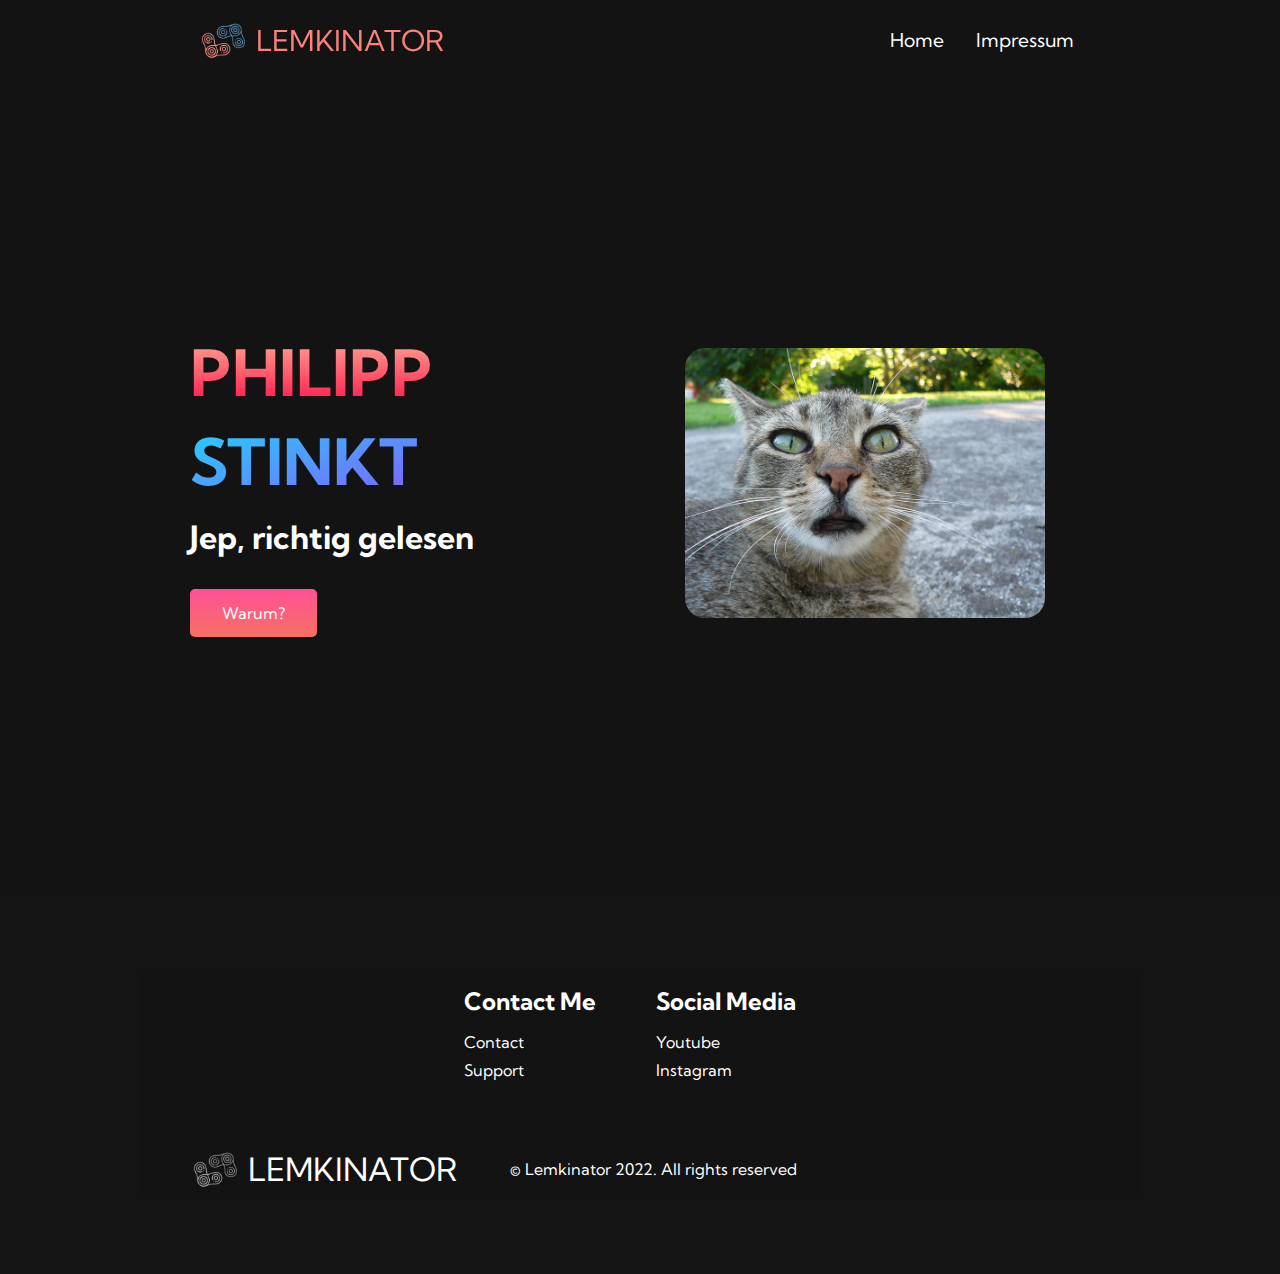
<file: index.html>
<!DOCTYPE html>
<html lang="de">
<head>
    <meta charset="UTF-8"/>
    <meta name="viewport" content="width=device-width, initial-scale=1.0"/>
    <link rel="stylesheet" href="/css/styles.css"/>
    <script src="https://ajax.googleapis.com/ajax/libs/jquery/3.5.1/jquery.min.js"></script>
    <link rel="stylesheet" href="https://use.fontawesome.com/releases/v5.14.0/css/all.css"
          integrity="sha384-HzLeBuhoNPvSl5KYnjx0BT+WB0QEEqLprO+NBkkk5gbc67FTaL7XIGa2w1L0Xbgc"
          crossorigin="anonymous"/>
    <link href="https://fonts.googleapis.com/css2?family=Kumbh+Sans:wght@400;700&display=swap" rel="stylesheet"/>
    <title>Joke</title>
    <meta name="description" content="Joke" />
    <meta property="og:title" content="Joke" />
    <meta property="og:description" content="Joke" />
    <meta property="og:url" content="https://www.lemkinator.com/" />
    <meta property="og:image" itemprop="image" content="https://www.lemkinator.com/images/cat_what.jpg"/>
    <meta property="og:type" content="website" />
    <meta property="og:locale" content="de_DE" />
</head>
<body>

<div id="nav-placeholder"></div>
<script>$.get("/navbar.html", function (data) {
    $("#nav-placeholder").replaceWith(data);
});</script>

<!-- home Section -->
<div class="home">
    <div class="grid__container">
        <div class="grid__content">
            <h1>PHILIPP</h1>
            <h2>STINKT</h2>
            <p>Jep, richtig gelesen</p>
            <button class="lButton"><a href="https://www.youtube.com/watch?v=o-YBDTqX_ZU">Warum?</a></button>
        </div>
        <div class="grid__img--container">
            <img id="grid__img" src="images/cat_what.jpg" alt="picture of me"/>
        </div>
    </div>
</div>


<div id="footer-placeholder"></div>
<script>
    $.get("/footer.html", function (data) {
        $("#footer-placeholder").replaceWith(data);
    });
</script>
</body>
</html>
</file>
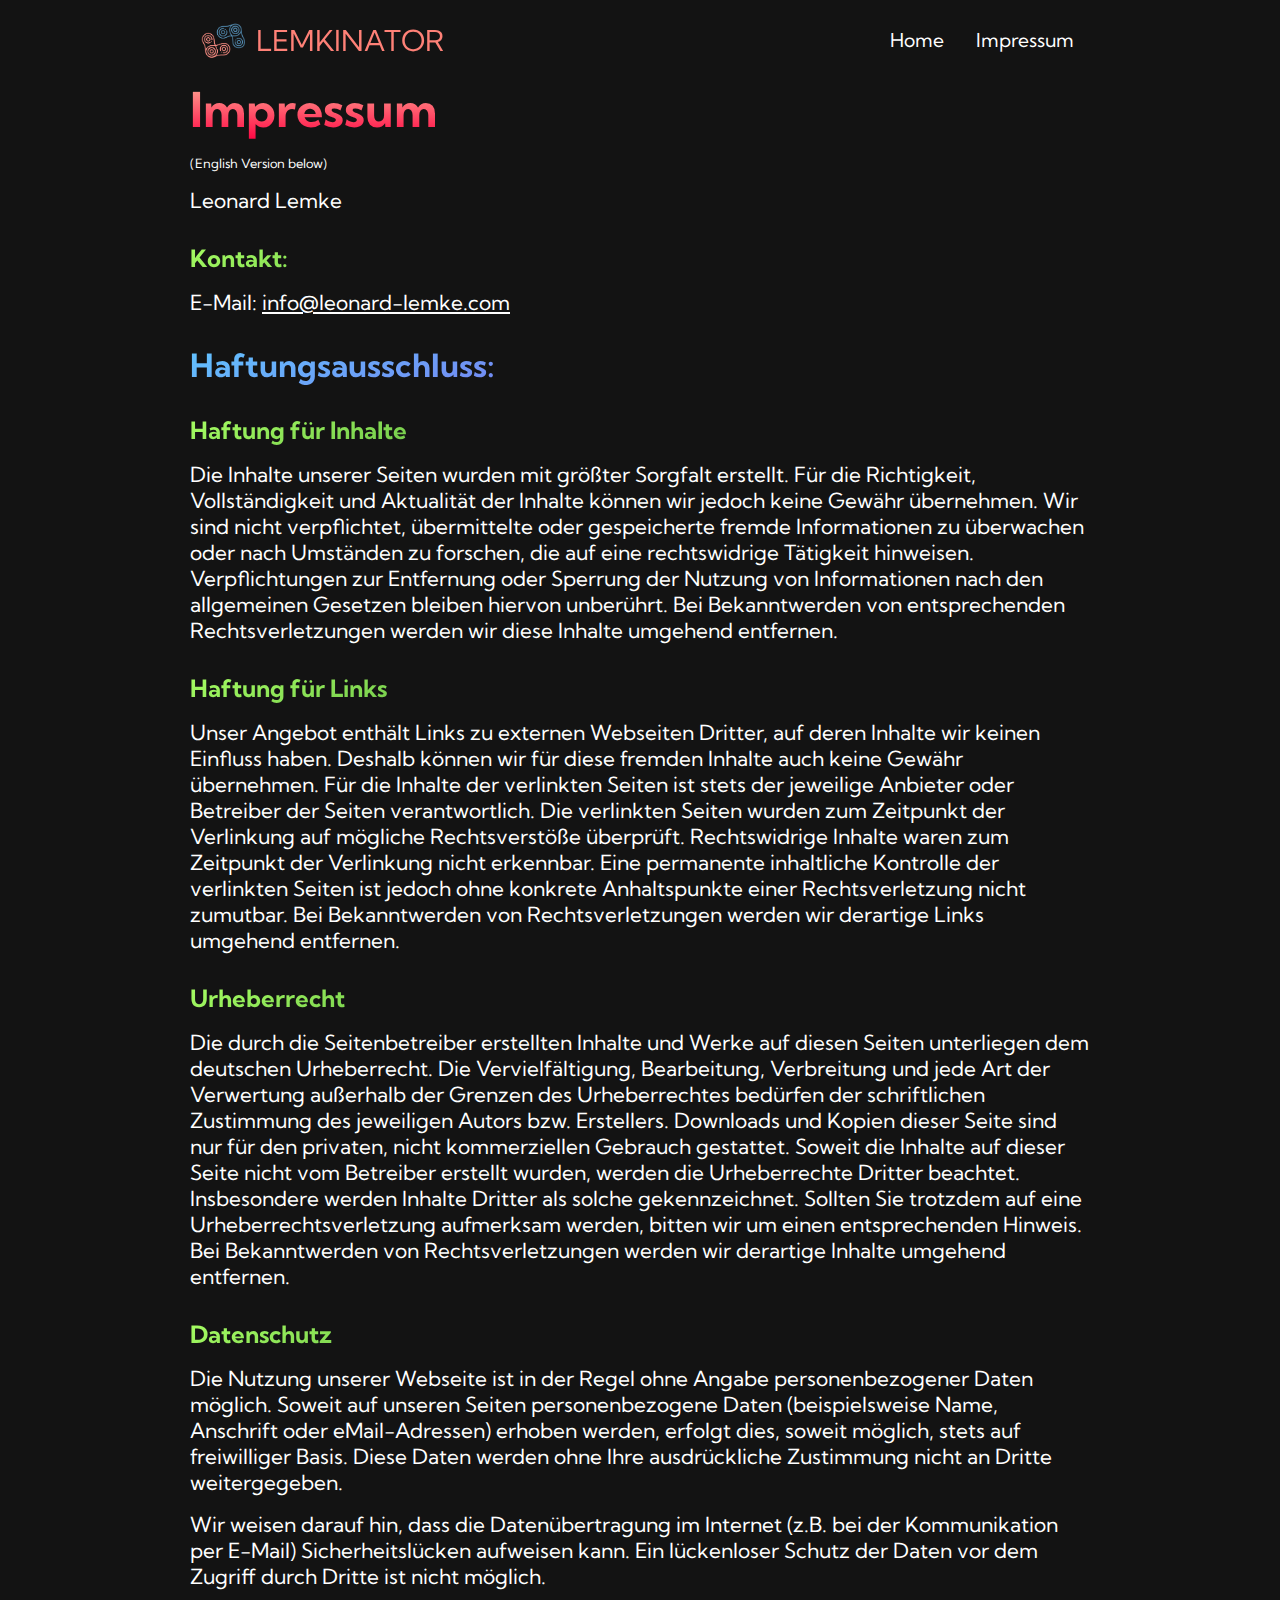
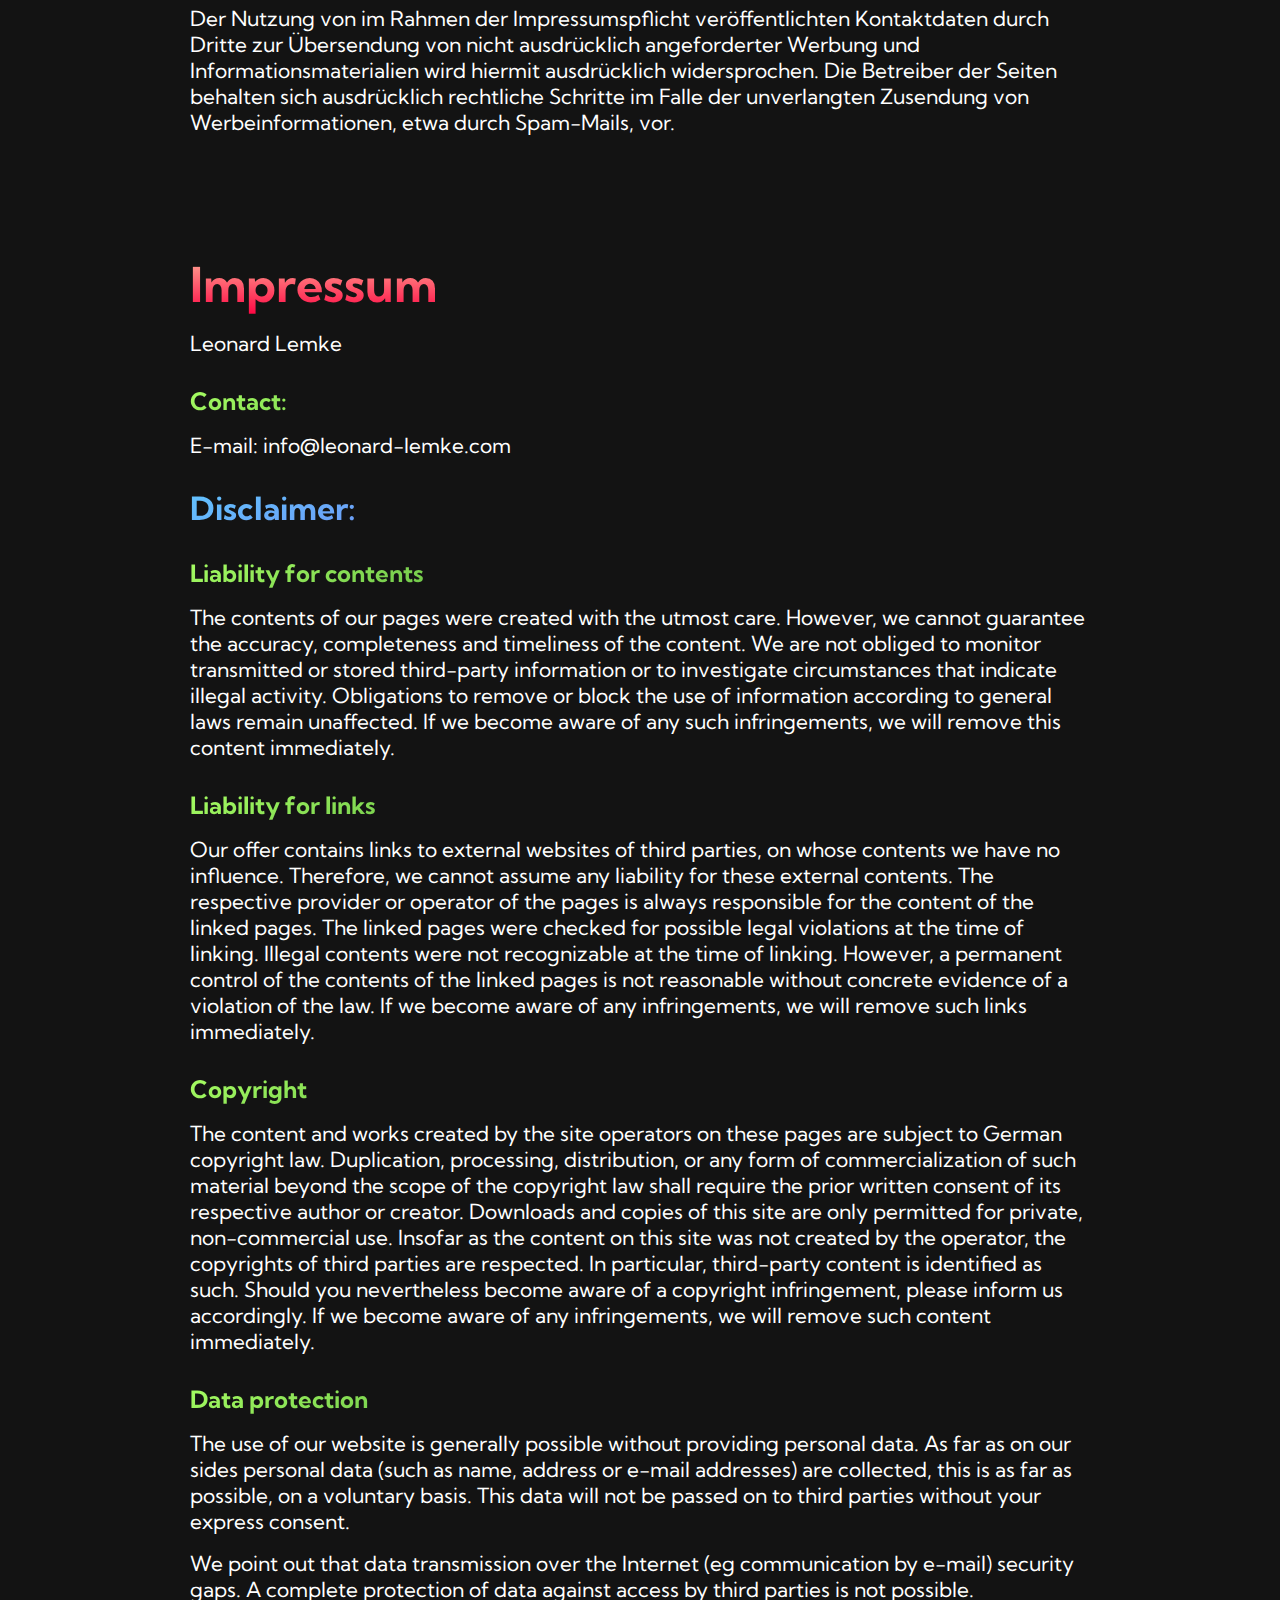
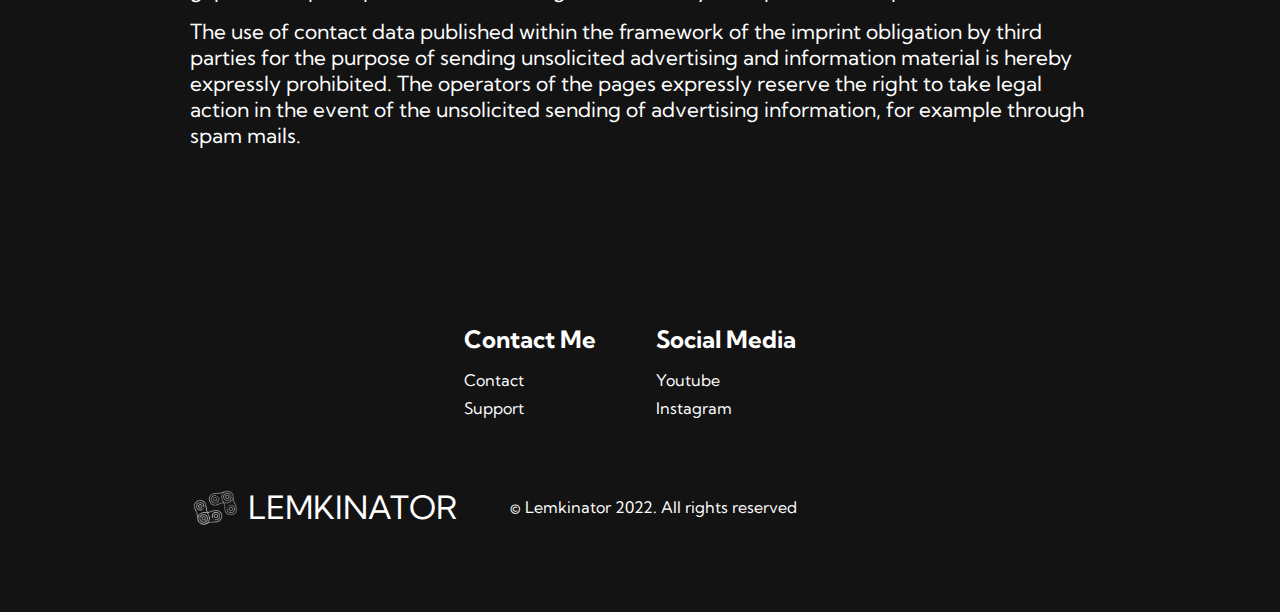
<file: impressum.html>
<!DOCTYPE html>
<html lang="en">
<head>
    <meta charset="UTF-8"/>
    <meta name="viewport" content="width=device-width, initial-scale=1.0"/>
    <link rel="stylesheet" href="/css/styles.css"/>
    <script src="https://ajax.googleapis.com/ajax/libs/jquery/3.5.1/jquery.min.js"></script>
    <link rel="stylesheet" href="https://use.fontawesome.com/releases/v5.14.0/css/all.css"
          integrity="sha384-HzLeBuhoNPvSl5KYnjx0BT+WB0QEEqLprO+NBkkk5gbc67FTaL7XIGa2w1L0Xbgc"
          crossorigin="anonymous"/>
    <link href="https://fonts.googleapis.com/css2?family=Kumbh+Sans:wght@400;700&display=swap" rel="stylesheet"/>
    <title>Leonard Lemke</title>
</head>
<body>

<div id="nav-placeholder"></div>
<script>$.get("/navbar.html", function (data) {
    $("#nav-placeholder").replaceWith(data);
});</script>

<div class="main">
    <div class="content__container">
        <div class="content">
            <h1>Impressum</h1>
            <p class="small">(English Version below)</p>

            <p>Leonard Lemke</p>

            <h3>Kontakt:</h3>
            <p>E-Mail: <a href="mailto:info@leonard-lemke.com">info@leonard-lemke.com</a></p>

            <h2>Haftungsausschluss:</h2>
            <h3>Haftung für Inhalte</h3>
            <p>Die Inhalte unserer Seiten wurden mit größter Sorgfalt erstellt. Für die Richtigkeit, Vollständigkeit und
                Aktualität der Inhalte können wir jedoch keine Gewähr übernehmen. Wir sind nicht verpflichtet,
                übermittelte oder gespeicherte fremde Informationen zu überwachen oder nach Umständen zu forschen,
                die auf eine rechtswidrige Tätigkeit hinweisen. Verpflichtungen zur Entfernung oder Sperrung der
                Nutzung von Informationen nach den allgemeinen Gesetzen bleiben hiervon unberührt.
                Bei Bekanntwerden von entsprechenden Rechtsverletzungen werden wir diese Inhalte umgehend entfernen.</p>

            <h3>Haftung für Links</h3>
            <p>Unser Angebot enthält Links zu externen Webseiten Dritter, auf deren Inhalte wir keinen Einfluss haben.
                Deshalb können wir für diese fremden Inhalte auch keine Gewähr übernehmen.
                Für die Inhalte der verlinkten Seiten ist stets der jeweilige Anbieter oder Betreiber der Seiten
                verantwortlich.
                Die verlinkten Seiten wurden zum Zeitpunkt der Verlinkung auf mögliche Rechtsverstöße überprüft.
                Rechtswidrige Inhalte waren zum Zeitpunkt der Verlinkung nicht erkennbar.
                Eine permanente inhaltliche Kontrolle der verlinkten Seiten ist jedoch ohne konkrete Anhaltspunkte
                einer Rechtsverletzung nicht zumutbar. Bei Bekanntwerden von Rechtsverletzungen werden wir
                derartige Links umgehend entfernen.</p>

            <h3>Urheberrecht</h3>
            <p>Die durch die Seitenbetreiber erstellten Inhalte und Werke auf diesen Seiten unterliegen dem deutschen
                Urheberrecht. Die Vervielfältigung, Bearbeitung, Verbreitung und jede Art der Verwertung außerhalb der
                Grenzen des Urheberrechtes bedürfen der schriftlichen Zustimmung des jeweiligen Autors bzw. Erstellers.
                Downloads und Kopien dieser Seite sind nur für den privaten, nicht kommerziellen Gebrauch gestattet.
                Soweit die Inhalte auf dieser Seite nicht vom Betreiber erstellt wurden, werden die Urheberrechte
                Dritter beachtet. Insbesondere werden Inhalte Dritter als solche gekennzeichnet.
                Sollten Sie trotzdem auf eine Urheberrechtsverletzung aufmerksam werden,
                bitten wir um einen entsprechenden Hinweis. Bei Bekanntwerden von
                Rechtsverletzungen werden wir derartige Inhalte umgehend entfernen.</p>

            <h3>Datenschutz</h3>
            <p>Die Nutzung unserer Webseite ist in der Regel ohne Angabe personenbezogener Daten möglich.
                Soweit auf unseren Seiten personenbezogene Daten (beispielsweise Name, Anschrift oder eMail-Adressen)
                erhoben werden, erfolgt dies, soweit möglich, stets auf freiwilliger Basis.
                Diese Daten werden ohne Ihre ausdrückliche Zustimmung nicht an Dritte weitergegeben.</p>
            <p>Wir weisen darauf hin, dass die Datenübertragung im Internet (z.B. bei der Kommunikation per E-Mail)
                Sicherheitslücken aufweisen kann. Ein lückenloser Schutz der Daten vor dem Zugriff durch Dritte
                ist nicht möglich.</p>
            <p>Der Nutzung von im Rahmen der Impressumspflicht veröffentlichten Kontaktdaten durch Dritte zur
                Übersendung von nicht ausdrücklich angeforderter Werbung und Informationsmaterialien wird
                hiermit ausdrücklich widersprochen.
                Die Betreiber der Seiten behalten sich ausdrücklich rechtliche Schritte im Falle der
                unverlangten Zusendung von Werbeinformationen, etwa durch Spam-Mails, vor.</p>

            <br><br><br><br><br><br>
            <h1>Impressum</h1>

            <p>Leonard Lemke</p>

            <h3>Contact:</h3>
            <p>E-mail: info@leonard-lemke.com</p>

            <h2>Disclaimer:</h2>
            <h3>Liability for contents</h3>
            <p>The contents of our pages were created with the utmost care. However, we cannot guarantee the accuracy,
                completeness and timeliness of the content. We are not obliged to monitor transmitted or
                stored third-party information or to investigate circumstances that indicate illegal activity.
                Obligations to remove or block the use of information according to general laws remain unaffected.
                If we become aware of any such infringements, we will remove this content immediately.</p>

            <h3>Liability for links</h3>
            <p>Our offer contains links to external websites of third parties, on whose contents we have no influence.
                Therefore, we cannot assume any liability for these external contents. The respective provider
                or operator of the pages is always responsible for the content of the linked pages.
                The linked pages were checked for possible legal violations at the time of linking.
                Illegal contents were not recognizable at the time of linking. However, a permanent control of the
                contents of the linked pages is not reasonable without concrete evidence of a violation of the law.
                If we become aware of any infringements, we will remove such links immediately.</p>

            <h3>Copyright</h3>
            <p>The content and works created by the site operators on these pages are subject to German copyright law.
                Duplication, processing, distribution, or any form of commercialization of such material beyond the
                scope of the copyright law shall require the prior written consent of its respective author or creator.
                Downloads and copies of this site are only permitted for private, non-commercial use.
                Insofar as the content on this site was not created by the operator, the copyrights of third parties
                are respected. In particular, third-party content is identified as such.
                Should you nevertheless become aware of a copyright infringement, please inform us accordingly.
                If we become aware of any infringements, we will remove such content immediately.</p>

            <h3>Data protection</h3>
            <p>The use of our website is generally possible without providing personal data. As far as on our sides
                personal data (such as name, address or e-mail addresses) are collected, this is as far as possible, on
                a voluntary basis. This data will not be passed on to third parties without your express consent.</p>
            <p> We point out that data transmission over the Internet (eg communication by e-mail) security gaps.
                A complete protection of data against access by third parties is not possible.</p>
            <p>The use of contact data published within the framework of the imprint obligation by third parties for
                the purpose of sending unsolicited advertising and information material is hereby expressly prohibited.
                The operators of the pages expressly reserve the right to take legal action in the event of the
                unsolicited sending of advertising information, for example through spam mails.</p>

        </div>
    </div>
</div>

<div id="footer-placeholder"></div>
<script>$.get("/footer.html", function (data) {
    $("#footer-placeholder").replaceWith(data);
});</script>
</body>
</html>
</file>
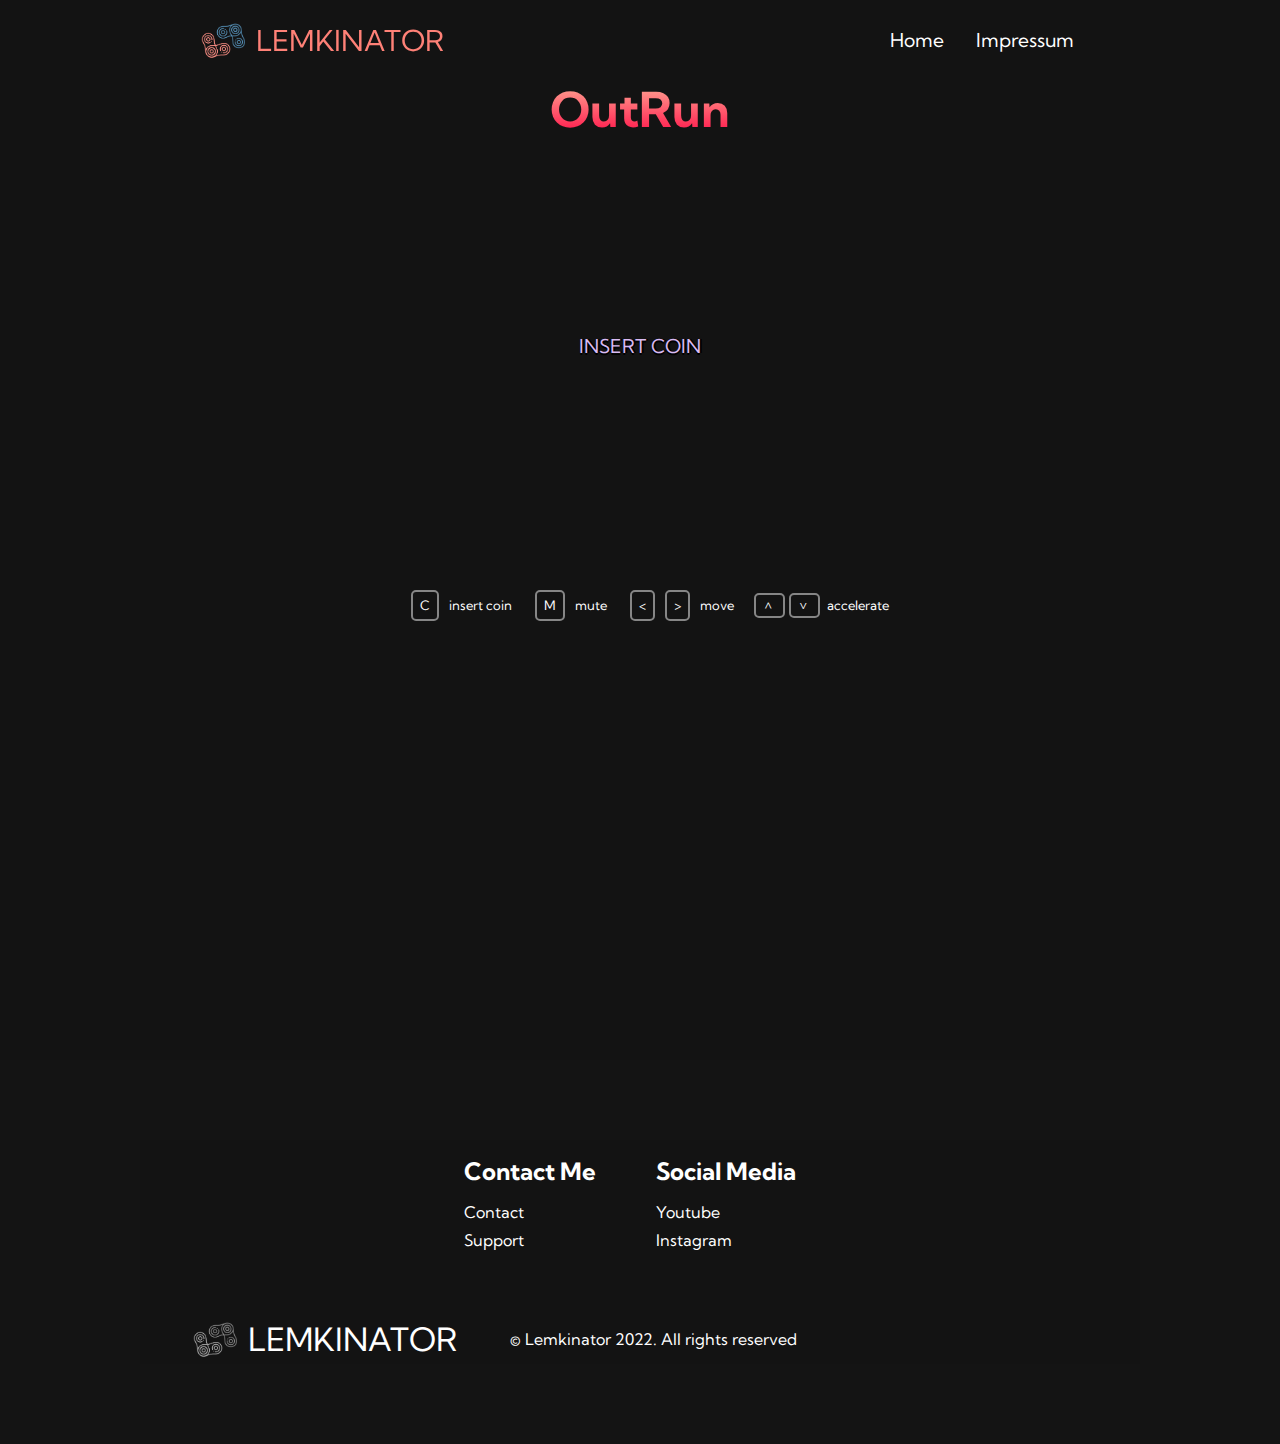
<file: out-run.html>
<!DOCTYPE html>
<html lang="en">
<head>
    <meta charset="UTF-8"/>
    <meta name="viewport" content="width=device-width, initial-scale=1.0"/>
    <link rel="stylesheet" href="/css/styles.css"/>
    <script src="https://ajax.googleapis.com/ajax/libs/jquery/3.5.1/jquery.min.js"></script>
    <link rel="stylesheet" href="https://use.fontawesome.com/releases/v5.14.0/css/all.css"
          integrity="sha384-HzLeBuhoNPvSl5KYnjx0BT+WB0QEEqLprO+NBkkk5gbc67FTaL7XIGa2w1L0Xbgc"
          crossorigin="anonymous"/>
    <link href="https://fonts.googleapis.com/css2?family=Kumbh+Sans:wght@400;700&display=swap" rel="stylesheet"/>
    <title>Leonard Lemke</title>
    <meta name="description" content="Out-Run" />
    <meta property="og:title" content="Leonard Lemke" />
    <meta property="og:description" content="Out-Run" />
    <meta property="og:url" content="https://www.lemkinator.com/out-run" />
    <meta property="og:image" itemprop="image" content="https://www.lemkinator.com/images/logo/icon.png"/>
    <meta property="og:type" content="website" />
    <meta property="og:locale" content="en_GB" />
    <meta property="og:locale:alternate" content="de_DE" />
</head>
<body>

<div id="nav-placeholder"></div>
<script>$.get("/navbar.html", function (data) {
    $("#nav-placeholder").replaceWith(data);
});</script>

<div class="main">
    <div class="content__container">
        <div class="content lError">
            <div id="game">
                <div id="road">
                    <div id="cloud"></div>
                    <div id="hero"></div>
                </div>
                <div id="hud">
                    <span id="time" class="topUI">0</span>
                    <span id="score" class="topUI">0</span>
                    <span id="lap" class="topUI">0'00"000</span>
                    <span id="tacho">0</span>
                </div>
                <div id="home">
                    <h1>OutRun</h1>
                    <p id="text"></p>
                    <div id="highscore">
                    </div>
                </div>
            </div>
            <div id="controls">
                <span><span>C</span>insert coin</span>
                <span><span>M</span>mute</span>
                <span><span>&lt;</span><span>&gt;</span>move</span>
                <span><span>&lt;</span><span>&gt;</span>accelerate</span>
            </div>
        </div>
    </div>
</div>

<div id="footer-placeholder"></div>
<script>$.get("/footer.html", function (data) {
    $("#footer-placeholder").replaceWith(data);
});</script>
<script src="js/out-run.js"></script>
</body>
</html>
</file>
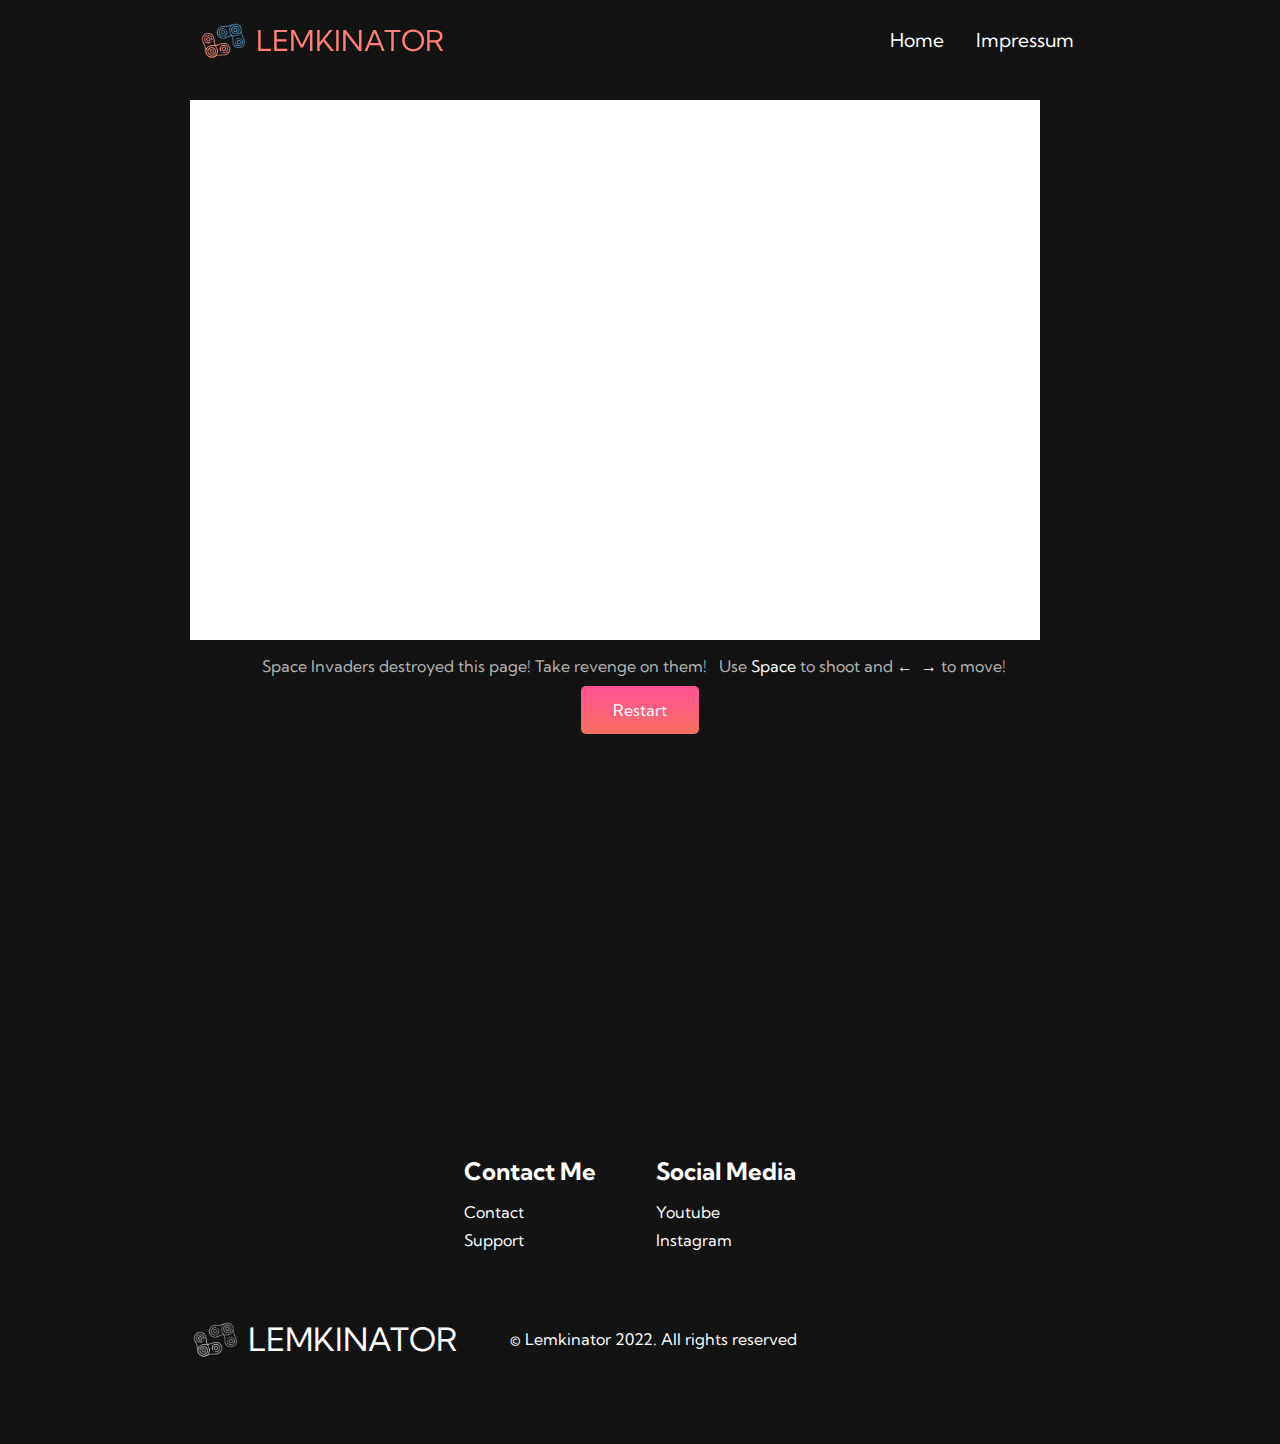
<file: space-invaders.html>
<!DOCTYPE html>
<html lang="en">
<head>
  <meta charset="UTF-8"/>
  <meta name="viewport" content="width=device-width, initial-scale=1.0"/>
  <link rel="stylesheet" href="/css/styles.css"/>
  <script src="https://ajax.googleapis.com/ajax/libs/jquery/3.5.1/jquery.min.js"></script>
  <link rel="stylesheet" href="https://use.fontawesome.com/releases/v5.14.0/css/all.css"
        integrity="sha384-HzLeBuhoNPvSl5KYnjx0BT+WB0QEEqLprO+NBkkk5gbc67FTaL7XIGa2w1L0Xbgc"
        crossorigin="anonymous"/>
  <link href="https://fonts.googleapis.com/css2?family=Kumbh+Sans:wght@400;700&display=swap" rel="stylesheet"/>
  <title>Leonard Lemke</title>
  <meta name="description" content="Space-Invaders" />
  <meta property="og:title" content="Leonard Lemke" />
  <meta property="og:description" content="Space-Invaders" />
  <meta property="og:url" content="https://www.lemkinator.com/space-invaders" />
  <meta property="og:image" itemprop="image" content="https://www.lemkinator.com/images/logo/icon.png"/>
  <meta property="og:type" content="website" />
  <meta property="og:locale" content="en_GB" />
  <meta property="og:locale:alternate" content="de_DE" />
</head>
<body>

<div id="nav-placeholder"></div>
<script>$.get("/navbar.html", function (data) {
  $("#nav-placeholder").replaceWith(data);
});</script>

<div class="main">
  <div class="content__container">
    <div class="content lError">
      <br>
      <canvas id="space-invaders"></canvas>
      <p class="location">Space Invaders destroyed this page! Take revenge on them!
        &#160;&#160;Use <span class="label label-danger">Space</span> to shoot and
        <span class="label label-danger">←</span>&#160;
        <span class="label label-danger">→</span>
        to move!&#160;&#160;&#160;
      </p>
      <button class="lButton" id="restart"><a>Restart</a></button>
    </div>
  </div>
</div>

<div id="footer-placeholder"></div>
<script>$.get("/footer.html", function (data) {
  $("#footer-placeholder").replaceWith(data);
});</script>
<script src="js/404_space_invaders.js"></script>
</body>
</html>
</file>
<file: css/styles.css>
@import url("navbar.css");
@import url("footer.css");
@import url("error.css");

/* TODO
    global background?
*/

* {
    box-sizing: border-box;
    margin: 0;
    padding: 0;
    font-family: 'Kumbh Sans', sans-serif;
    background-color: #131313;
    color: white;
}

/********************************************************
  Basic Elements
********************************************************/

.lButton {
    font-size: 1rem;
    background: linear-gradient(to top, #f77062 0%, #fe5196 100%);
    padding: 14px 32px;
    border: none;
    border-radius: 5px;
    margin-top: 2rem;
    cursor: pointer;
    position: relative;
    transition: all 0.35s;
    outline: none;
}

.lButton a {
    position: relative;
    z-index: 2;
    text-decoration: none;
    background: transparent;
    color: white;
}

.lButton:after {
    position: absolute;
    content: '';
    top: 0;
    left: 0;
    width: 0;
    height: 100%;
    background: #2d81b6;
    transition: all 0.35s;
    border-radius: 4px;
}

.lButton:hover {
    transform: scale(1.075);
    transition: 0.2s ease-in;
    color: white;
    cursor: pointer;
}

.lButton:hover:after {
    color: white;
    width: 100%;
}

.content__container {
    margin: 0 auto;
    z-index: 1;
    width: 100%;
    max-width: 1000px;
    padding-right: 50px;
    padding-left: 50px;
}

.content {
    margin-bottom: 80px;
    overflow-wrap: break-word;
}

.content h1 {
    font-size: 3rem;
    background-color: #ff8177;
    background-image: linear-gradient(to top, #ff0844 0%, #ffb199 100%);
    background-size: 100%;
    -webkit-background-clip: text;
    -webkit-text-fill-color: transparent;
    -moz-text-fill-color: transparent;
}

.content h2 {
    font-size: 2rem;
    margin-top: 30px;
    background-color: #ff8177;
    background-image: linear-gradient(-20deg, #8d34e0 0%, #61c4ff 100%);
    background-size: 100%;
    -webkit-background-clip: text;
    -webkit-text-fill-color: transparent;
    -moz-text-fill-color: transparent;
}

.content h3 {
    font-size: 1.5rem;
    margin-top: 30px;
    background-color: #ff8177;
    background-image: linear-gradient(-20deg, #005215 0%, #a7ff63 100%);
    background-size: 100%;
    -webkit-background-clip: text;
    -webkit-text-fill-color: transparent;
    -moz-text-fill-color: transparent;
}

.content p {
    margin-top: 1rem;
    font-size: 1.3rem;
}

/* Mobile */
@media screen and (max-width: 768px) {
    .content h1 {
        font-size: 2rem;
    }
    .content h2 {
        font-size: 1.5rem;
    }
    .content h3 {
        font-size: 1.3rem;
    }
    .content p {
        font-size: 1rem;
    }
}

.content li {
    margin-top: 0.5rem;
}

p.small{
    font-size: 0.8rem;
}

p.location {
    color: rgba(255, 255, 255, 0.7);
    font-size: 1rem;
}

p.quote {
    margin-bottom: 30px;
}

.lImg {
    margin: 20px;
    width: 80%;
    max-width: 400px;
}

img.playstore_button {
    width: 200px;
    margin-top: 15px;
}

#app-icon {
    width: 70%;
    height: 70%;
    border-radius: 80px;
}

.trailer{
    width: 80vw;
    height: 100vw;
    max-width: 400px;
    max-height: 500px;
    border: none;
    border-radius: 15px;
}

.video {
    width: 80vw;
    height: 45vw;
    max-width: 900px;
    max-height: 505px;
    border: none;
    border-radius: 15px;
}

.me-swiper {
    width: 80%;
    max-width: 400px;
    display: inline-flex;
}
.me-swiper .swiper-slide {
    margin-top: 40px;
    padding-bottom: 27px;
}

.media-swiper {
    width: 80vw;
    height: 65vw;
    max-width: 800px;
    max-height: 650px;
    display: inline-flex;
}

.impessions-swiper {
    width: 80vw;
    height: 65vw;
    max-width: 800px;
    max-height: 650px;
}

.mobile-swiper {
    width: 80vw;
    height: 140vw;
    max-width: 400px;
    max-height: 700px;
    display: inline-flex;
}

.wear-swiper {
    width: 80vw;
    height: 70vw;
    max-width: 400px;
    max-height: 350px;
    display: inline-flex;
}

.swiper-slide img {
    width: 100%;
    height: 100%;
    object-fit: cover;
    border-radius: 15px;
}

.media-swiper .swiper-slide {
    margin-top: 20px;
    padding: 0 45px 145px;
}

.impressions-swiper .swiper-slide {
    margin-top: 20px;
    padding-bottom: 40px;
}

.mobile-swiper .swiper-slide,
.wear-swiper .swiper-slide {
    margin-top: 20px;
    padding: 0 50px 50px;
}

.swiper-slide .description {
    margin: 5px 0 0;
    max-width: 80vw;
    font-size: 0.8rem;
}

.swiper-button-next,
.swiper-button-prev {
    background: transparent;
}

/******************************************************************
******************************************************************
  Home
******************************************************************
*******************************************************************/

.grid__container {
    display: grid;
    grid-template-columns: 1fr 1fr;
    align-items: center;
    justify-self: center;
    margin: 0 auto;
    height: 90vh;
    background-color: #131313;
    z-index: 1;
    width: 100%;
    max-width: 1000px;
    padding-right: 50px;
    padding-left: 50px;
}

.grid__content {
    width: 100%;
}

.grid__img--container {
    text-align: center;
}

#grid__img {
    height: 80%;
    width: 80%;
    border-radius: 20px;
}

.grid__content h1 {
    font-size: 4rem;
    background-color: #ff8177;
    background-image: linear-gradient(to top, #ff0844 0%, #ffb199 100%);
    background-size: 100%;
    -webkit-background-clip: text;
    -webkit-text-fill-color: transparent;
    -moz-text-fill-color: transparent;
}

.grid__content h2 {
    font-size: 4rem;
    margin-top: 10px;
    background-color: #ff8177;
    background-image: linear-gradient(-20deg, #b721ff 0%, #21d4fd 100%);
    background-size: 100%;
    -webkit-background-clip: text;
    -webkit-text-fill-color: transparent;
    -moz-text-fill-color: transparent;
}

.grid__content p {
    margin-top: 1rem;
    font-size: 2rem;
    font-weight: 700;
}

/* Mobile */
@media screen and (max-width: 768px) {
    .grid__container {
        display: grid;
        grid-template-columns: auto;
        align-items: center;
        justify-self: center;
        width: 100%;
        margin: 0 auto;
        height: 140vh;
    }

    .grid__content {
        text-align: center;
        margin-bottom: 4rem;
    }

    .grid__content h1 {
        font-size: 2.5rem;
        margin-top: 2rem;
    }

    .grid__content h2 {
        font-size: 2.3rem;
    }

    .grid__content p {
        margin-top: 1rem;
        font-size: 1.5rem;
    }
}

@media screen and (max-width: 480px) {
    .grid__content h1 {
        font-size: 2rem;
        margin-top: 3rem;
    }

    .grid__content h2 {
        font-size: 2rem;
    }

    .grid__content p {
        margin-top: 2rem;
        font-size: 1.5rem;
    }

    .grid__content button {
        margin: 1.5rem 0;
    }
}

/********************************************************
  Services
********************************************************/

.services {
    display: flex;
    flex-direction: column;
    justify-content: center;
    align-items: center;
    height: 100vh;
}

.services h1 {
    background-color: #ff8177;
    background-image: linear-gradient(
            to right,
            #ff8177 0%,
            #ff867a 0%,
            #ff8c7f 21%,
            #f99185 52%,
            #cf556c 78%,
            #b12a5b 100%
    );
    background-size: 100%;
    -webkit-background-clip: text;
    -webkit-text-fill-color: transparent;
    -moz-text-fill-color: transparent;
    margin-bottom: 5rem;
    font-size: 2.5rem;
}

.services__container {
    display: flex;
    justify-content: center;
    flex-wrap: wrap;
}

.services__card {
    margin: 1rem;
    height: 525px;
    width: 400px;
    border-radius: 15px;
    background-image: linear-gradient(to bottom, rgba(0, 0, 0, 0) 0%, rgba(17, 17, 17, 0.6) 100%);
    background-size: cover;
    background-position: center;
    position: relative;
    color: #fff;
}

.services__card:before {
    opacity: 0.2;
}

.services__card:nth-child(1) {
    background-image: linear-gradient(to bottom, rgba(0, 0, 0, 0) 0%, rgba(17, 17, 17, 0.6) 100%),
    url('/images/apps/nakbuch/nakbuch_icon.jpg');
}

.services__card:nth-child(2) {
    background-image: linear-gradient(to bottom, rgba(0, 0, 0, 0) 0%, rgba(17, 17, 17, 0.9) 100%),
    url('/images/media/accelerate/accelerate1.jpg');
}

.services__card h2 {
    position: absolute;
    top: 350px;
    left: 30px;
    background: transparent;
}

.services__card p {
    position: absolute;
    top: 410px;
    left: 30px;
    background: transparent;
}

.services__card:hover {
    transform: scale(1.075);
    transition: 0.2s ease-in;
    cursor: pointer;
}

@media screen and (max-width: 960px) {
    .services {
        height: 1600px;
    }

    .services h1 {
        font-size: 2rem;
        margin-top: 12rem;
    }
}

@media screen and (max-width: 480px) {
    .services {
        height: 1400px;
    }

    .services h1 {
        font-size: 1.2rem;
    }

    .services__card {
        width: 300px;
    }
}
</file>
